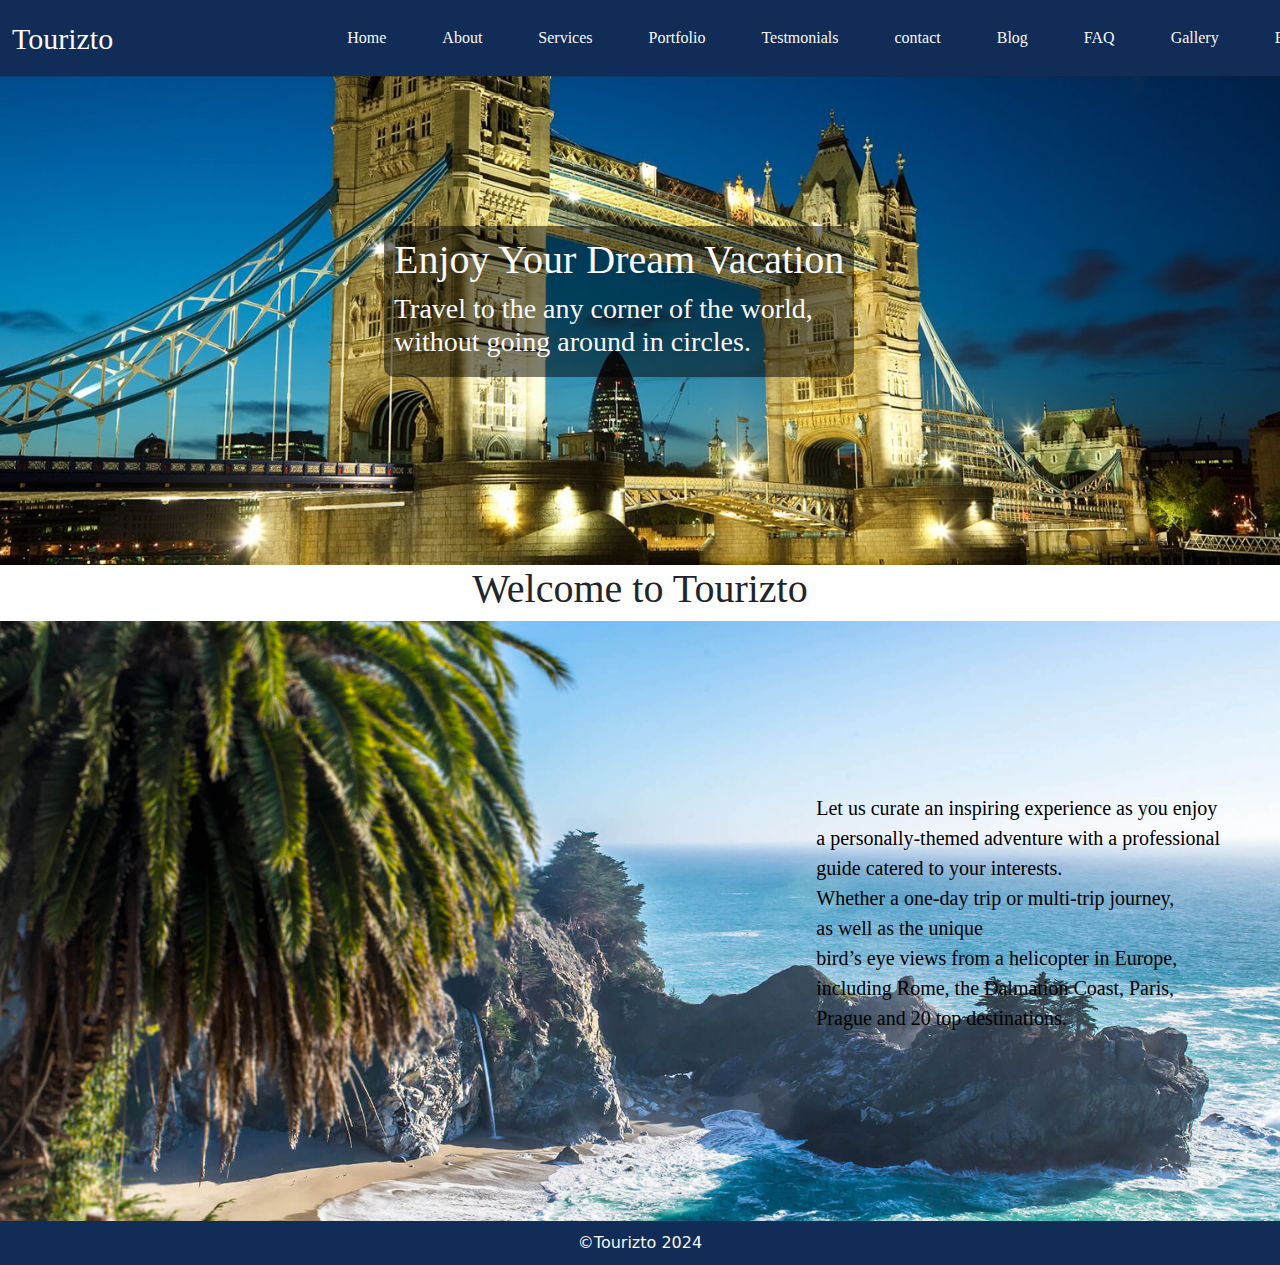
<file: index.html>
<!DOCTYPE html>
<html lang="en" dir="ltr">
	<head>
		<meta charset="utf-8">
		<title>Tourizto</title>
		<link rel="icon" href="images/t-solid.svg"><!--favicon-->
		<link rel="stylesheet" href="css/style.css">
		<link rel="stylesheet" href="https://cdnjs.cloudflare.com/ajax/libs/font-awesome/6.5.1/css/all.min.css">
		<link rel="preconnect" href="https://fonts.googleapis.com">
		<link rel="preconnect" href="https://fonts.gstatic.com" crossorigin>
		<link href="https://fonts.googleapis.com/css2?family=Sacramento&display=swap" rel="stylesheet">
		<link href="https://cdn.jsdelivr.net/npm/bootstrap@5.3.3/dist/css/bootstrap.min.css" rel="stylesheet" integrity="sha384-QWTKZyjpPEjISv5WaRU9OFeRpok6YctnYmDr5pNlyT2bRjXh0JMhjY6hW+ALEwIH" crossorigin="anonymous">
		<script src="https://cdn.jsdelivr.net/npm/bootstrap@5.3.3/dist/js/bootstrap.bundle.min.js" integrity="sha384-YvpcrYf0tY3lHB60NNkmXc5s9fDVZLESaAA55NDzOxhy9GkcIdslK1eN7N6jIeHz" crossorigin="anonymous"></script>
		<style>
			.navbar-toggler{
				background-color:#f9f9f9;
				
			}
			.nav-item{
			
			list-style-type:none;
			padding:10px;
			border-radius:10px;
			transition:background-color 0.5s;
			transition:transform 0.5s;
			}
			.nav-item:hover{
			
			background-color:#D6589F;
			transform:scale(1.1);
			}
			.navbar-nav{
			
			margin-left:200px;
			
			
			
			}
			.nav-link {
			color:#f9f9f9;
			}
			.navbar-brand{
				
				color:#f9f9f9;
				font-size:30px;
			}
			.navbar-brand:hover{
				color:yellow;
			}
		</style>
	</head>
	<body>
		<header>
			
			<nav class="navbar navbar-expand-lg">
			  <div class="container-fluid">
				<a class="navbar-brand" href="#" >Tourizto</a>
				<button class="navbar-toggler" type="button" data-bs-toggle="collapse" data-bs-target="#navbarSupportedContent"
					aria-controls="navbarSupportedContent" aria-expanded="false" aria-label="Toggle navigation">
				    <span class="navbar-toggler-icon"></span>
				</button>
				<div class="collapse navbar-collapse" id="navbarSupportedContent">
				  <ul class="navbar-nav me-auto mb-2 mb-lg-0">
					<li class="nav-item">
					  <a class="nav-link" href="#">Home</a>
					</li>
					<li class="nav-item">
					  <a class="nav-link" href="about.html">About</a>
					</li>
					<li class="nav-item">
					  <a class="nav-link" href="services.html">Services</a>
					</li>
					<li class="nav-item">
					  <a class="nav-link" href="portfolio.html">Portfolio</a>
					</li>
					<li class="nav-item">
					  <a class="nav-link" href="Testimonials.html">Testmonials</a>
					</li>
					<li class="nav-item">
					  <a class="nav-link" href="contact.html">contact</a>
					</li>
					<li class="nav-item">
					  <a class="nav-link" href="blog.html">Blog</a>
					</li>
					<li class="nav-item">
					  <a class="nav-link" href="FAQ.html">FAQ</a>
					</li>
					<li class="nav-item">
					  <a class="nav-link" href="gallery.html">Gallery</a>
					</li>
					<li class="nav-item">
					  <a class="nav-link" href="event.html">Events</a>
					</li>
					
					
				</ul>
				</div>
			</div>
				
				
			</nav>
			<hr style="margin:0">
			
		</header>
		
		<main>
			<section class="new">
				<img src="images/b.jpg">
				<div class="titr">
				<h1>Enjoy Your Dream Vacation</h1>
				<h3>Travel to the any corner of the world,<br> without going around in circles.<h3>
				</div>
			</section>
			<h1>Welcome to Tourizto</h1>
			<section class="introduce" style="background-image:url(images/background.jpg)">
				
				<div class="matn">
				
				<p>Let us curate an inspiring experience as you enjoy <br>a personally-themed adventure with a professional<br> guide catered to your interests.<br>
				Whether a one-day trip or multi-trip journey,<br you’ll be privileged to enjoy this ultimate luxury to explore Europe with an expert,<br>
				as well as the unique<br> bird’s eye views from a helicopter in Europe,<br> including Rome, the Dalmation Coast, Paris, <br>Prague and 20 top destinations. </p>
				</div>
				
				
			</section>
		</main>
		<!--footer tag-->
		<footer>
			
			<div>&copy;Tourizto 2024</div>
			
		</footer>
	</body>
</html>
</file>
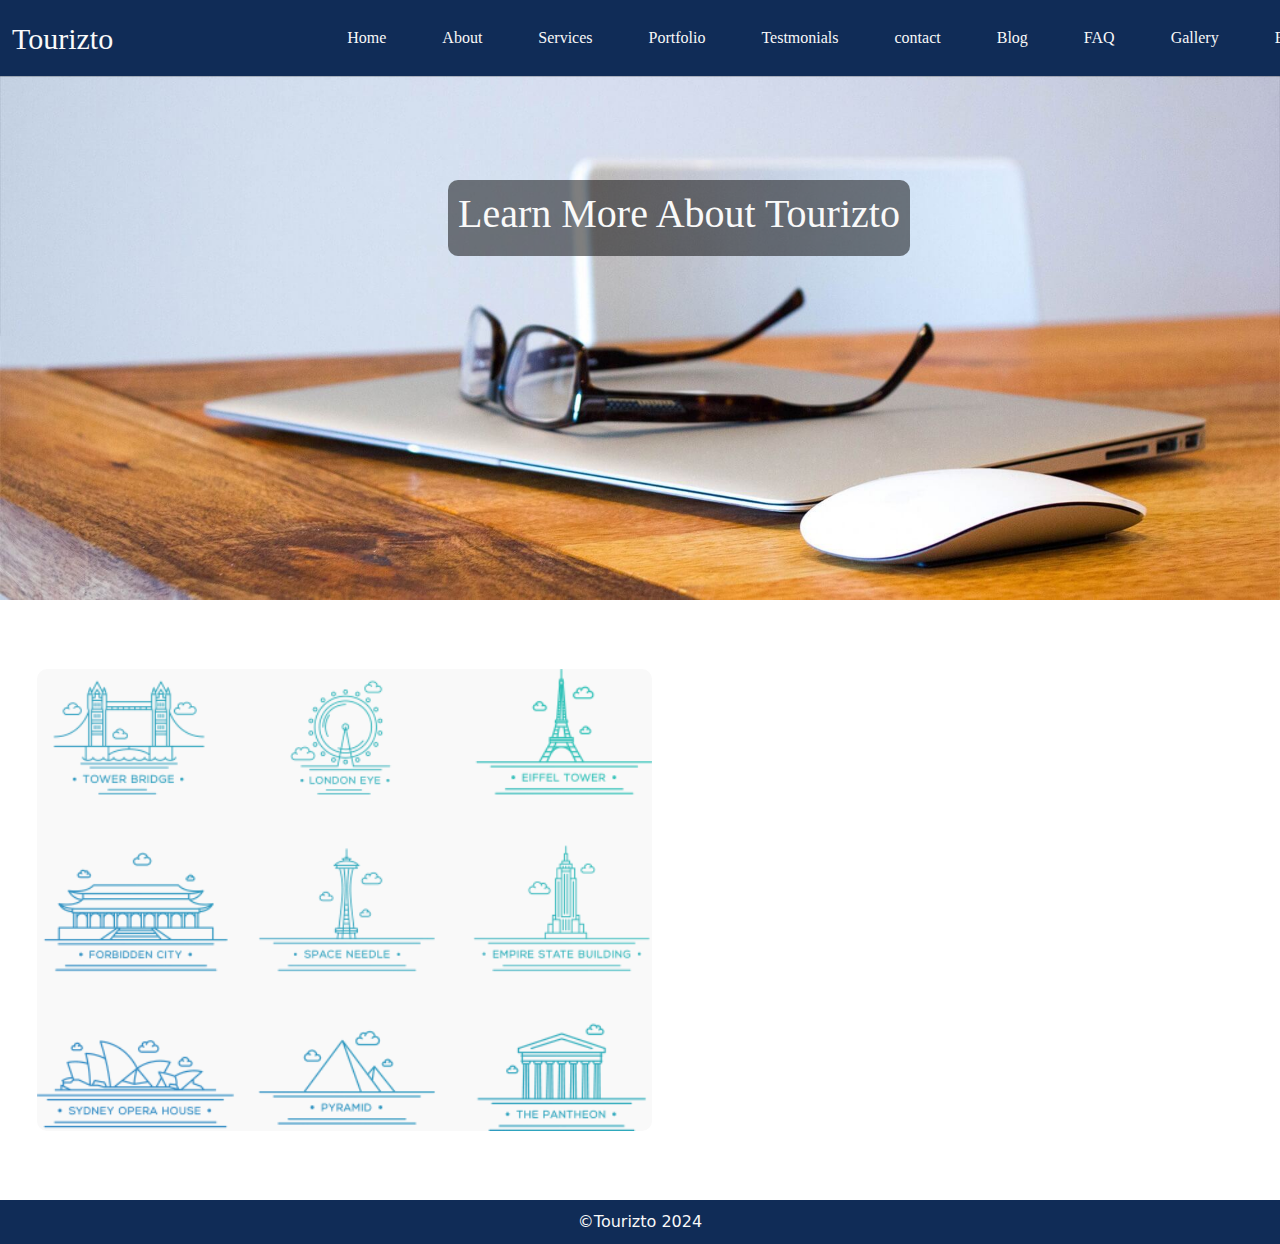
<file: about.html>
<!DOCTYPE html>
<html lang="en" dir="ltr">
	<head>
		<meta charset="utf-8">
		<title>Tourizto</title>
		<link rel="icon" href="images/t-solid.svg"><!--favicon-->
		<link rel="stylesheet" href="css/style.css">
		<link rel="stylesheet" href="https://cdnjs.cloudflare.com/ajax/libs/font-awesome/6.5.1/css/all.min.css">
		<link rel="preconnect" href="https://fonts.googleapis.com">
		<link rel="preconnect" href="https://fonts.gstatic.com" crossorigin>
		<link href="https://fonts.googleapis.com/css2?family=Sacramento&display=swap" rel="stylesheet">
		<link href="https://cdn.jsdelivr.net/npm/bootstrap@5.3.3/dist/css/bootstrap.min.css" rel="stylesheet" integrity="sha384-QWTKZyjpPEjISv5WaRU9OFeRpok6YctnYmDr5pNlyT2bRjXh0JMhjY6hW+ALEwIH" crossorigin="anonymous">
		<script src="https://cdn.jsdelivr.net/npm/bootstrap@5.3.3/dist/js/bootstrap.bundle.min.js" integrity="sha384-YvpcrYf0tY3lHB60NNkmXc5s9fDVZLESaAA55NDzOxhy9GkcIdslK1eN7N6jIeHz" crossorigin="anonymous"></script>
		<link rel="stylesheet" href="https://unpkg.com/aos@next/dist/aos.css" />
		
		<style>
			.navbar-toggler{
				background-color:#f9f9f9;
				
			}
			.nav-item{
			
			list-style-type:none;
			padding:10px;
			border-radius:10px;
			transition:background-color 0.5s;
			transition:transform 0.5s;
			}
			.nav-item:hover{
			
			background-color:#D6589F;
			transform:scale(1.1);
			}
			.navbar-nav{
			
			margin-left:200px;
			
			
			
			}
			.nav-link {
			color:#f9f9f9;
			}
			.navbar-brand{
				
				color:#f9f9f9;
				font-size:30px;
			}
			.navbar-brand:hover{
				color:yellow;
			}
		</style>
	</head>
	<body>
		<header>
			
			<nav class="navbar navbar-expand-lg">
			  <div class="container-fluid">
				<a class="navbar-brand" href="#" >Tourizto</a>
				<button class="navbar-toggler" type="button" data-bs-toggle="collapse" data-bs-target="#navbarSupportedContent"
					aria-controls="navbarSupportedContent" aria-expanded="false" aria-label="Toggle navigation">
				    <span class="navbar-toggler-icon"></span>
				</button>
				<div class="collapse navbar-collapse" id="navbarSupportedContent">
				  <ul class="navbar-nav me-auto mb-2 mb-lg-0">
					<li class="nav-item">
					  <a class="nav-link" href="index.html">Home</a>
					</li>
					<li class="nav-item">
					  <a class="nav-link" href="about.html">About</a>
					</li>
					<li class="nav-item">
					  <a class="nav-link" href="services.html">Services</a>
					</li>
					<li class="nav-item">
					  <a class="nav-link" href="portfolio.html">Portfolio</a>
					</li>
					<li class="nav-item">
					  <a class="nav-link" href="Testimonials.html">Testmonials</a>
					</li>
					<li class="nav-item">
					  <a class="nav-link" href="contact.html">contact</a>
					</li>
					<li class="nav-item">
					  <a class="nav-link" href="blog.html">Blog</a>
					</li>
					<li class="nav-item">
					  <a class="nav-link" href="FAQ.html">FAQ</a>
					</li>
					<li class="nav-item">
					  <a class="nav-link" href="gallery.html">Gallery</a>
					</li>
					<li class="nav-item">
					  <a class="nav-link" href="event.html">Events</a>
					</li>
					
					
				</ul>
				</div>
			</div>
				
				
			</nav><hr style="margin:0"	>
			
		</header>
		
		<main>
			<section class="new">
				<img src="images/about.jpg">
				<div class="titr center">
				<h1>Learn More About Tourizto</h1>
				
				</div>
				
			</section>
			<section class="introduce">
				<img src="images/about.webp" style="width:50%;background-color:#f9f9f9;border-radius:10px;margin:10px">
				<div class="matn about" data-aos="fade-left" data-aos-duration="1000">
				
					<h1>Traveling. Tours. Adventure.</h1>
					<p>We are committed to offering travel services of the highest quality,<br>
					combining our energy and enthusiasm, with our years of experience.<br>
					Our greatest satisfaction comes in serving large numbers of satisfied <br>clients who have experienced the joys and inspiration of travel. </p>
				</div>
				
			</section>
		</main>
		<script src="https://unpkg.com/aos@next/dist/aos.js"></script>
		  <script>
			AOS.init();
		  </script>
		<!--footer tag-->
		<footer>
			
			<div>&copy;Tourizto 2024</div>
			
		</footer>
	</body>
</html>
</file>
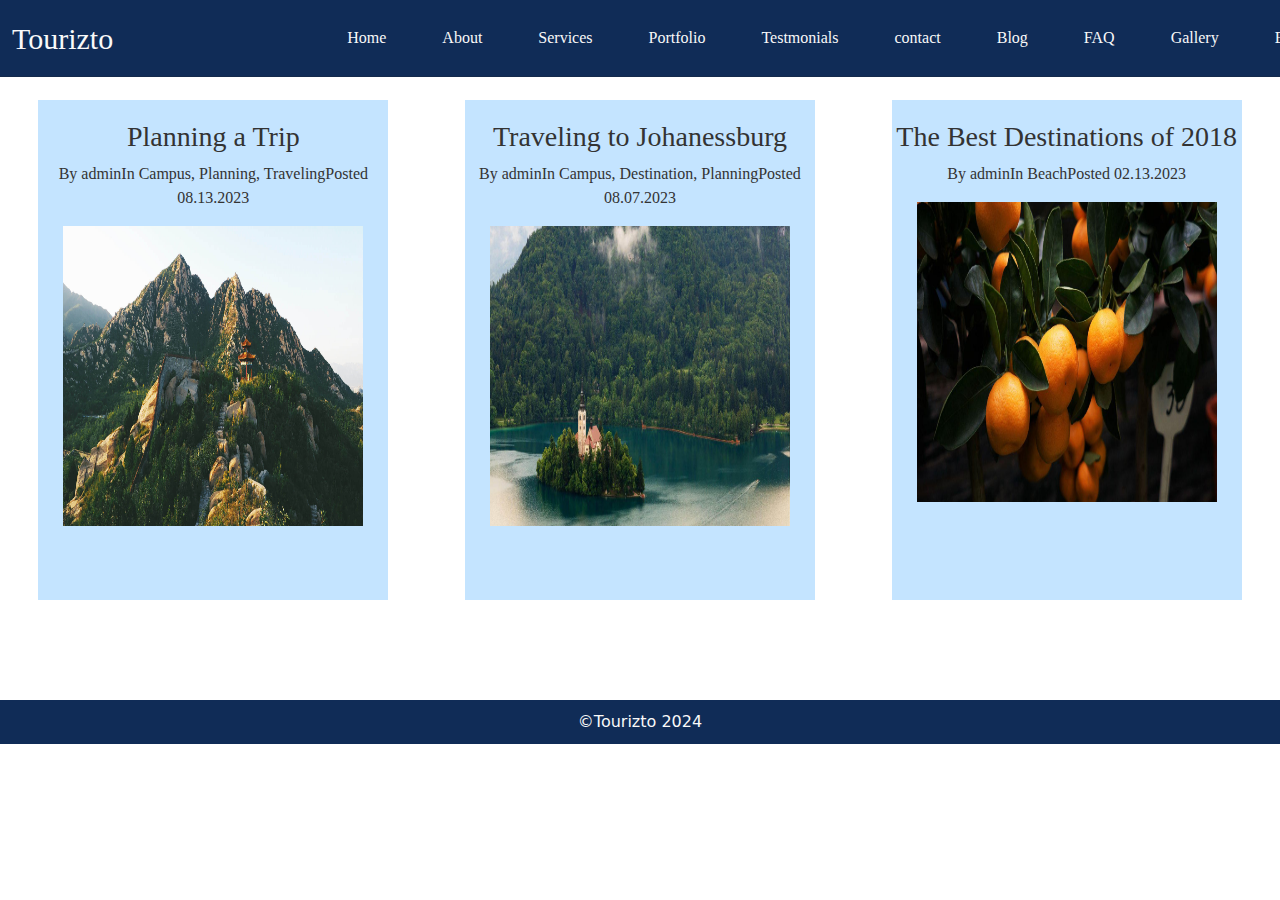
<file: blog.html>
<!DOCTYPE html>
<html lang="en" dir="ltr">
	<head>
		<meta charset="utf-8">
		<title>Tourizto</title>
		<link rel="icon" href="images/t-solid.svg"><!--favicon-->
		<link rel="stylesheet" href="css/style.css">
		<link rel="stylesheet" href="https://cdnjs.cloudflare.com/ajax/libs/font-awesome/6.5.1/css/all.min.css">
		<link rel="preconnect" href="https://fonts.googleapis.com">
		<link rel="preconnect" href="https://fonts.gstatic.com" crossorigin>
		<link href="https://fonts.googleapis.com/css2?family=Sacramento&display=swap" rel="stylesheet">
		<link href="https://cdn.jsdelivr.net/npm/bootstrap@5.3.3/dist/css/bootstrap.min.css" rel="stylesheet" integrity="sha384-QWTKZyjpPEjISv5WaRU9OFeRpok6YctnYmDr5pNlyT2bRjXh0JMhjY6hW+ALEwIH" crossorigin="anonymous">
		<link href="https://cdn.jsdelivr.net/npm/bootstrap@5.3.3/dist/css/bootstrap.min.css" rel="stylesheet" integrity="sha384-QWTKZyjpPEjISv5WaRU9OFeRpok6YctnYmDr5pNlyT2bRjXh0JMhjY6hW+ALEwIH" crossorigin="anonymous">
		<script src="https://cdn.jsdelivr.net/npm/bootstrap@5.3.3/dist/js/bootstrap.bundle.min.js" integrity="sha384-YvpcrYf0tY3lHB60NNkmXc5s9fDVZLESaAA55NDzOxhy9GkcIdslK1eN7N6jIeHz" crossorigin="anonymous"></script>
		<style>
			.navbar-toggler{
				background-color:#f9f9f9;
				
			}
			.nav-item{
			
			list-style-type:none;
			padding:10px;
			border-radius:10px;
			transition:background-color 0.5s;
			transition:transform 0.5s;
			}
			.nav-item:hover{
			
			background-color:#D6589F;
			transform:scale(1.1);
			}
			.navbar-nav{
			
			margin-left:200px;
			
			
			
			}
			.nav-link {
			color:#f9f9f9;
			}
			.navbar-brand{
				
				color:#f9f9f9;
				font-size:30px;
			}
			.navbar-brand:hover{
				color:yellow;
			}
		</style>
	</head>
	<body>
		<header style="background-color:#102C57">
			
			<nav class="navbar navbar-expand-lg">
			  <div class="container-fluid">
				<a class="navbar-brand" href="#" >Tourizto</a>
				<button class="navbar-toggler" type="button" data-bs-toggle="collapse" data-bs-target="#navbarSupportedContent"
					aria-controls="navbarSupportedContent" aria-expanded="false" aria-label="Toggle navigation">
				    <span class="navbar-toggler-icon"></span>
				</button>
				<div class="collapse navbar-collapse" id="navbarSupportedContent">
				  <ul class="navbar-nav me-auto mb-2 mb-lg-0">
					<li class="nav-item">
					  <a class="nav-link" href="index.html">Home</a>
					</li>
					<li class="nav-item">
					  <a class="nav-link" href="about.html">About</a>
					</li>
					<li class="nav-item">
					  <a class="nav-link" href="services.html">Services</a>
					</li>
					<li class="nav-item">
					  <a class="nav-link" href="portfolio.html">Portfolio</a>
					</li>
					<li class="nav-item">
					  <a class="nav-link" href="Testimonials.html">Testmonials</a>
					</li>
					<li class="nav-item">
					  <a class="nav-link" href="contact.html">contact</a>
					</li>
					<li class="nav-item">
					  <a class="nav-link" href="blog.html">Blog</a>
					</li>
					<li class="nav-item">
					  <a class="nav-link" href="FAQ.html">FAQ</a>
					</li>
					<li class="nav-item">
					  <a class="nav-link" href="gallery.html">Gallery</a>
					</li>
					<li class="nav-item">
					  <a class="nav-link" href="event.html">Events</a>
					</li>
					
					
				</ul>
				</div>
			</div>
				
				
			</nav>
			<hr style="margin:0">
			
		</header>
		
		<main>
		<section class="blog">
		<div class="maincontainer">
			<div class="thecard">
				<div class="thefront"><h3>Planning a Trip</h3>
				<p> By adminIn Campus, Planning, TravelingPosted 08.13.2023	</p>
				<img src="images/background-2.jpg" style="width:300px;height:300px"></div>
				<div class="theback"><p>It’s a city that conjures up images of Vegas-like glitz (minus the gambling and drinking). Before visiting last month, my friends painted a picture of a city hot, filled with malls and expensive stores, restaurants, lots of expats,<br>
				and a bit soulless. Before visiting last month, my friends painted a picture of a city hot, filled with malls and expensive stores, restaurants, lots of expats, and a bit soulless. “It’s artificial and fake like Vegas and doesn’t demand more than a day or two,” they told me. But when people tell me to zig, I always love to zag, so I decided to spend five days there, determined to find something redeeming about the city. (I picked an excellent time to visit too:<br>
				an English friend had just moved to the city, so I had a place to stay and a tour guide!)</p></div>
			</div>
		</div>
		<div class="maincontainer">
			<div class="thecard">
				<div class="thefront"><h3>Traveling to Johanessburg</h3>
				<p>  By adminIn Campus, Destination, PlanningPosted 08.07.2023</p>
				<img src="images/f.jpg" style="width:300px;height:300px"></div>
				<div class="theback"><p>It’s a city that conjures up images of Vegas-like glitz (minus the gambling and drinking). Before visiting last month, my friends painted a picture of a city hot, filled with malls and expensive stores, restaurants, lots of expats,<br>
				and a bit soulless. Before visiting last month, my friends painted a picture of a city hot, filled with malls and expensive stores, restaurants, lots of expats, and a bit soulless. “It’s artificial and fake like Vegas and doesn’t demand more than a day or two,” they told me. But when people tell me to zig, I always love to zag, so I decided to spend five days there, determined to find something redeeming about the city. (I picked an excellent time to visit too:<br>
				an English friend had just moved to the city, so I had a place to stay and a tour guide!)</p></div>
			</div>
		</div>
		<div class="maincontainer">
			<div class="thecard">
				<div class="thefront"><h3>The Best Destinations of 2018</h3>
				<p>  By adminIn BeachPosted 02.13.2023		</p>
				<img src="images/g.jpg" style="width:300px;height:300px"></div>
				<div class="theback"><p>It’s a city that conjures up images of Vegas-like glitz (minus the gambling and drinking). Before visiting last month, my friends painted a picture of a city hot, filled with malls and expensive stores, restaurants, lots of expats,<br>
				and a bit soulless. Before visiting last month, my friends painted a picture of a city hot, filled with malls and expensive stores, restaurants, lots of expats, and a bit soulless. “It’s artificial and fake like Vegas and doesn’t demand more than a day or two,” they told me. But when people tell me to zig, I always love to zag, so I decided to spend five days there, determined to find something redeeming about the city. (I picked an excellent time to visit too:<br>
				an English friend had just moved to the city, so I had a place to stay and a tour guide!)</p></div>
			</div>
		</div>
		</section>
		</main>
		<!--footer tag-->
		<footer>
			
			<div>&copy;Tourizto 2024</div>
			
		</footer>
	</body>
</html>
</file>
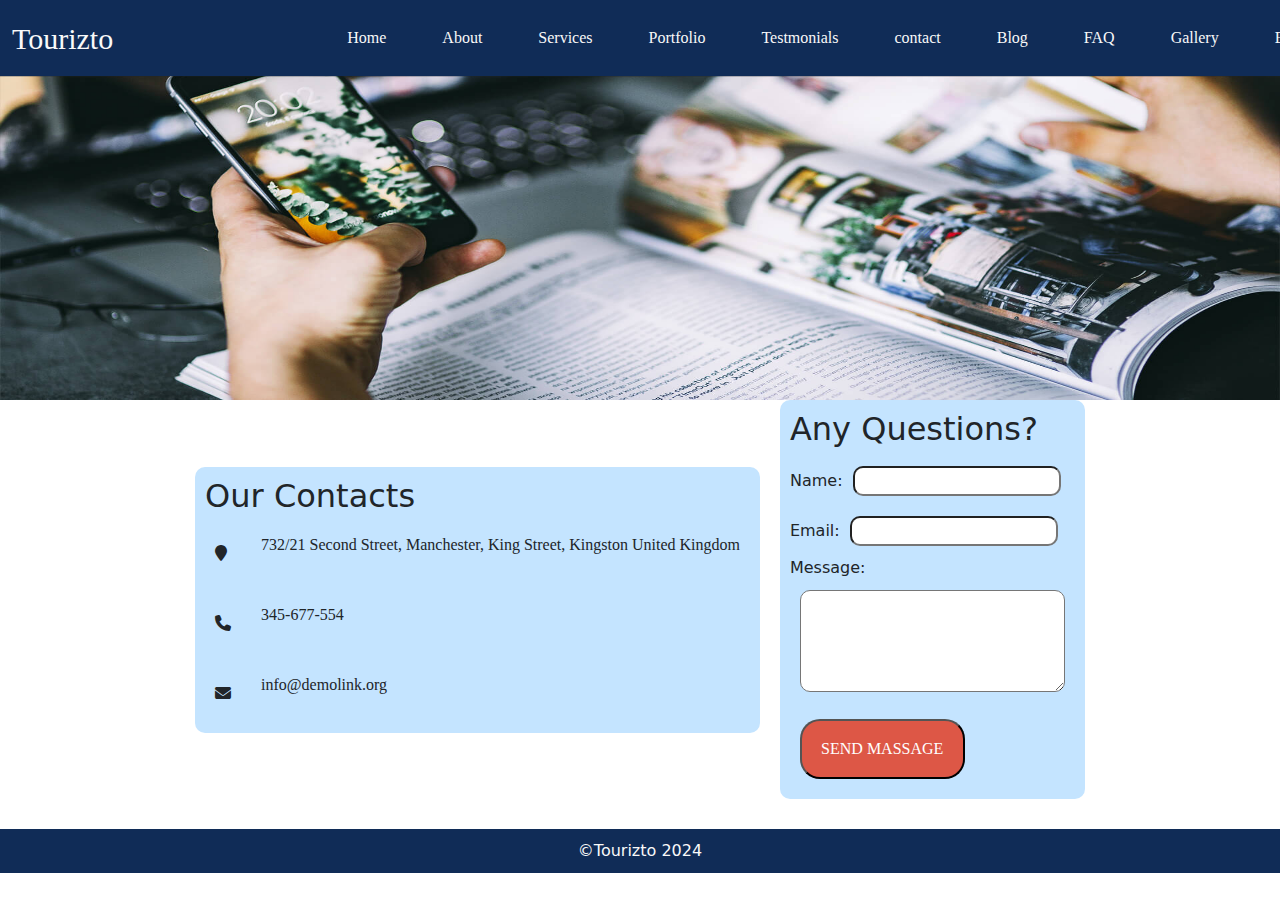
<file: contact.html>
<!DOCTYPE html>
<html lang="en" dir="ltr">
	<head>
		<meta charset="utf-8">
		<title>Tourizto</title>
		<link rel="icon" href="images/t-solid.svg"><!--favicon-->
		<link rel="stylesheet" href="css/style.css">
		<link rel="stylesheet" href="https://cdnjs.cloudflare.com/ajax/libs/font-awesome/6.5.1/css/all.min.css">
		<link rel="preconnect" href="https://fonts.googleapis.com">
		<link rel="preconnect" href="https://fonts.gstatic.com" crossorigin>
		<link href="https://fonts.googleapis.com/css2?family=Sacramento&display=swap" rel="stylesheet">
		<link href="https://cdn.jsdelivr.net/npm/bootstrap@5.3.3/dist/css/bootstrap.min.css" rel="stylesheet" integrity="sha384-QWTKZyjpPEjISv5WaRU9OFeRpok6YctnYmDr5pNlyT2bRjXh0JMhjY6hW+ALEwIH" crossorigin="anonymous">
		<script src="https://cdn.jsdelivr.net/npm/bootstrap@5.3.3/dist/js/bootstrap.bundle.min.js" integrity="sha384-YvpcrYf0tY3lHB60NNkmXc5s9fDVZLESaAA55NDzOxhy9GkcIdslK1eN7N6jIeHz" crossorigin="anonymous"></script>
		<style>
			.navbar-toggler{
				background-color:#f9f9f9;
				
			}
			.nav-item{
			
			list-style-type:none;
			padding:10px;
			border-radius:10px;
			transition:background-color 0.5s;
			transition:transform 0.5s;
			}
			.nav-item:hover{
			
			background-color:#D6589F;
			transform:scale(1.1);
			}
			.navbar-nav{
			
			margin-left:200px;
			
			
			
			}
			.nav-link {
			color:#f9f9f9;
			}
			.navbar-brand{
				
				color:#f9f9f9;
				font-size:30px;
			}
			.navbar-brand:hover{
				color:yellow;
			}
		</style>
	</head>
	<body>
		<header>
			
			<nav class="navbar navbar-expand-lg">
			  <div class="container-fluid">
				<a class="navbar-brand" href="#" >Tourizto</a>
				<button class="navbar-toggler" type="button" data-bs-toggle="collapse" data-bs-target="#navbarSupportedContent"
					aria-controls="navbarSupportedContent" aria-expanded="false" aria-label="Toggle navigation">
				    <span class="navbar-toggler-icon"></span>
				</button>
				<div class="collapse navbar-collapse" id="navbarSupportedContent">
				  <ul class="navbar-nav me-auto mb-2 mb-lg-0">
					<li class="nav-item">
					  <a class="nav-link" href="index.html">Home</a>
					</li>
					<li class="nav-item">
					  <a class="nav-link" href="about.html">About</a>
					</li>
					<li class="nav-item">
					  <a class="nav-link" href="services.html">Services</a>
					</li>
					<li class="nav-item">
					  <a class="nav-link" href="portfolio.html">Portfolio</a>
					</li>
					<li class="nav-item">
					  <a class="nav-link" href="Testimonials.html">Testmonials</a>
					</li>
					<li class="nav-item">
					  <a class="nav-link" href="contact.html">contact</a>
					</li>
					<li class="nav-item">
					  <a class="nav-link" href="blog.html">Blog</a>
					</li>
					<li class="nav-item">
					  <a class="nav-link" href="FAQ.html">FAQ</a>
					</li>
					<li class="nav-item">
					  <a class="nav-link" href="gallery.html">Gallery</a>
					</li>
					<li class="nav-item">
					  <a class="nav-link" href="event.html">Events</a>
					</li>
					
					
				</ul>
				</div>
			</div>
				
				
			</nav>
			<hr  style="margin:0">
			
		</header>
		
		<main>
			<section>
				<img src="images/contact.jpg" style="height:400px;">
				
			</section>
			<section class="contact">
				<div class="part">
					<h2>Our Contacts</h2>
					<div class="address">
						<div class="mail"><i class="fa-solid fa-location-pin"></i></div>
						<div class="mail"><p>732/21 Second Street, Manchester, King Street, Kingston United Kingdom</p></div>
						<div class="mail"><i class="fa-solid fa-phone"></i></div>
						<div class="mail"><p>345-677-554</p></div>
						<div class="mail"><i class="fa-solid fa-envelope"></i></div>
						<div class="mail"><p>info@demolink.org<p></div>
						
					</div>
				</div>
				<div class="part">
					<h2>Any Questions?</h2>
					<form action="contact.html" method="post" >
					<label for="N">Name:</label><input type="text" id="N"><br>
					<label for="E">Email:</label><input type="text" id="E"><br>
					<label>Message:</label><br><textarea rows="4" cols="30"></textarea><br>
					<input type="submit" value="SEND MASSAGE" class="submit">
					</form>
					
					
				</div>
				
			</section>
			
		</main>
		<!--footer tag-->
		<footer>
			
			<div>&copy;Tourizto 2024</div>
			
		</footer>
	</body>
</html>
</file>
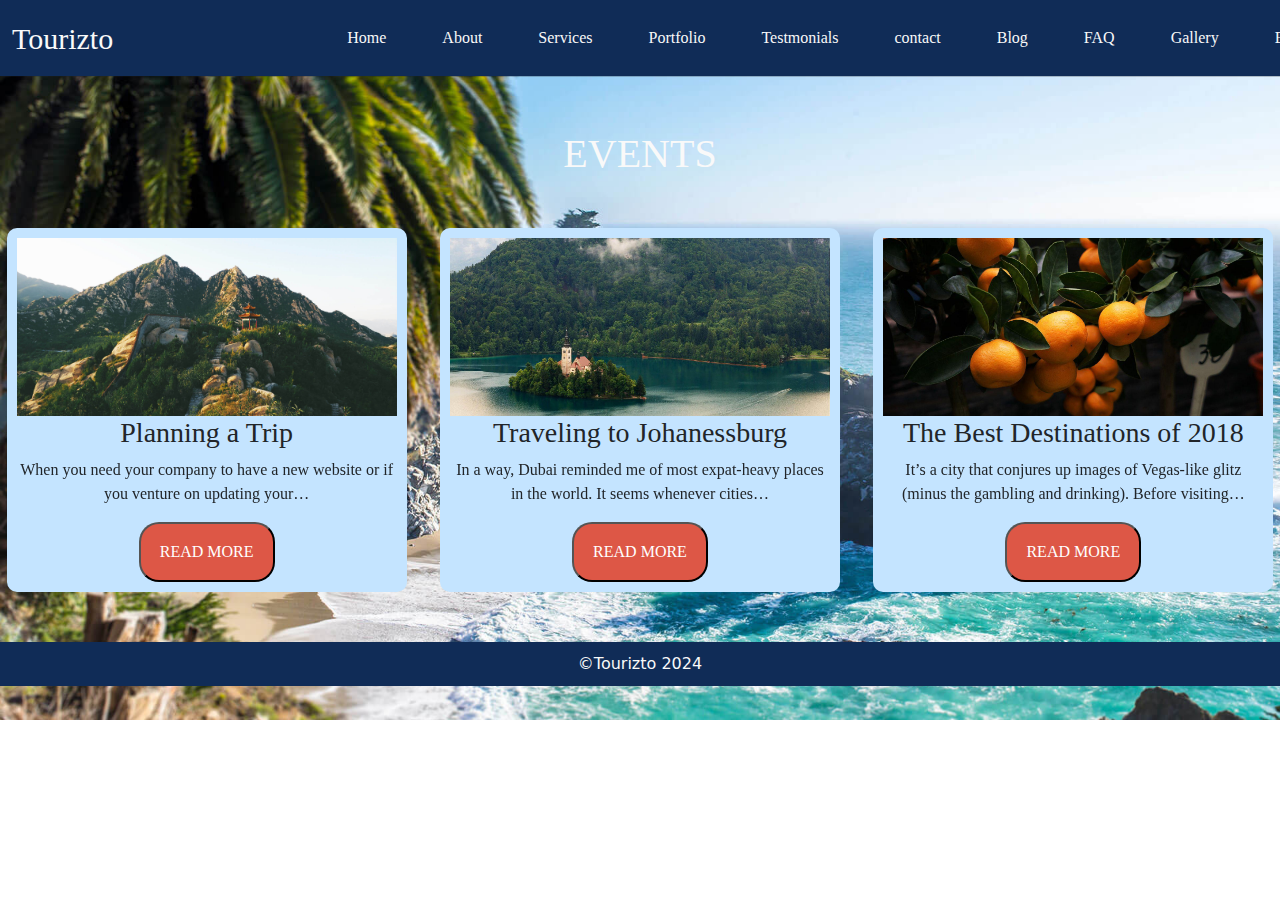
<file: event.html>
<!DOCTYPE html>
<html lang="en" dir="ltr">
	<head>
		<meta charset="utf-8">
		<title>Tourizto</title>
		<link rel="icon" href="images/t-solid.svg"><!--favicon-->
		<link rel="stylesheet" href="css/style.css">
		<link rel="stylesheet" href="https://cdnjs.cloudflare.com/ajax/libs/font-awesome/6.5.1/css/all.min.css">
		<link rel="preconnect" href="https://fonts.googleapis.com">
		<link rel="preconnect" href="https://fonts.gstatic.com" crossorigin>
		<link href="https://fonts.googleapis.com/css2?family=Sacramento&display=swap" rel="stylesheet">
		<link href="https://cdn.jsdelivr.net/npm/bootstrap@5.3.3/dist/css/bootstrap.min.css" rel="stylesheet" integrity="sha384-QWTKZyjpPEjISv5WaRU9OFeRpok6YctnYmDr5pNlyT2bRjXh0JMhjY6hW+ALEwIH" crossorigin="anonymous">
		<link rel="stylesheet" href="https://unpkg.com/aos@next/dist/aos.css" />
		<link href="https://cdn.jsdelivr.net/npm/bootstrap@5.3.3/dist/css/bootstrap.min.css" rel="stylesheet" integrity="sha384-QWTKZyjpPEjISv5WaRU9OFeRpok6YctnYmDr5pNlyT2bRjXh0JMhjY6hW+ALEwIH" crossorigin="anonymous">
		<script src="https://cdn.jsdelivr.net/npm/bootstrap@5.3.3/dist/js/bootstrap.bundle.min.js" integrity="sha384-YvpcrYf0tY3lHB60NNkmXc5s9fDVZLESaAA55NDzOxhy9GkcIdslK1eN7N6jIeHz" crossorigin="anonymous"></script>
		<style>
			.navbar-toggler{
				background-color:#f9f9f9;
				
			}
			.nav-item{
			
			list-style-type:none;
			padding:10px;
			border-radius:10px;
			transition:background-color 0.5s;
			transition:transform 0.5s;
			}
			.nav-item:hover{
			
			background-color:#D6589F;
			transform:scale(1.1);
			}
			.navbar-nav{
			
			margin-left:200px;
			
			
			
			}
			.nav-link {
			color:#f9f9f9;
			}
			.navbar-brand{
				
				color:#f9f9f9;
				font-size:30px;
			}
			.navbar-brand:hover{
				color:yellow;
			}
		</style>
	</head>
	<body style="background-image:url(images/background.jpg);background-size:cover;background-repeat:no-repeat">
		<header>
			
			<nav class="navbar navbar-expand-lg">
			  <div class="container-fluid">
				<a class="navbar-brand" href="index.html" >Tourizto</a>
				<button class="navbar-toggler" type="button" data-bs-toggle="collapse" data-bs-target="#navbarSupportedContent"
					aria-controls="navbarSupportedContent" aria-expanded="false" aria-label="Toggle navigation">
				    <span class="navbar-toggler-icon"></span>
				</button>
				<div class="collapse navbar-collapse" id="navbarSupportedContent">
				  <ul class="navbar-nav me-auto mb-2 mb-lg-0">
					<li class="nav-item">
					  <a class="nav-link" href="index.html">Home</a>
					</li>
					<li class="nav-item">
					  <a class="nav-link" href="about.html">About</a>
					</li>
					<li class="nav-item">
					  <a class="nav-link" href="services.html">Services</a>
					</li>
					<li class="nav-item">
					  <a class="nav-link" href="portfolio.html">Portfolio</a>
					</li>
					<li class="nav-item">
					  <a class="nav-link" href="Testimonials.html">Testmonials</a>
					</li>
					<li class="nav-item">
					  <a class="nav-link" href="contact.html">contact</a>
					</li>
					<li class="nav-item">
					  <a class="nav-link" href="blog.html">Blog</a>
					</li>
					<li class="nav-item">
					  <a class="nav-link" href="FAQ.html">FAQ</a>
					</li>
					<li class="nav-item">
					  <a class="nav-link" href="gallery.html">Gallery</a>
					</li>
					<li class="nav-item">
					  <a class="nav-link" href="event.html">Events</a>
					</li>
					
					
				</ul>
				</div>
			</div>
				
				
			</nav>
			<hr style="margin:0">
			
		</header>
		
		<main>
			
		<h1 style="padding-top:130px;color:#f9f9f9">EVENTS</h1>
			<section class="portfolio" style="margin:40px auto">
				
				<div class="item">
					<img src="images/background-2.jpg">
					<h3>Planning a Trip </h3>
					<p data-aos="fade-left" data-aos-duration="1000">When you need your company to have a new website or if you venture on updating your…</p>
					<button type="button"  class="submit">READ MORE</button>
				</div>
				<div class="item">
					<img src="images/f.jpg">
					<h3>Traveling to Johanessburg </h3>
					<p data-aos="fade-left" data-aos-duration="1000">In a way, Dubai reminded me of most expat-heavy places in the world. It seems whenever cities…</p>
					<button type="button"  class="submit">READ MORE</button>
				</div>
				<div class="item">
					<img src="images/g.jpg">
					<h3>The Best Destinations of 2018 </h3>
					<p data-aos="fade-left" data-aos-duration="1000">It’s a city that conjures up images of Vegas-like glitz (minus the gambling and drinking). Before visiting…</p>
					<button type="button"  class="submit">READ MORE</button>
				</div>
				
			</section>
			
		
		
		</main>
		<script src="https://unpkg.com/aos@next/dist/aos.js"></script>
		  <script>
			AOS.init();
		  </script>
		<!--footer tag-->
		<footer>
			
			<div>&copy;Tourizto 2024</div>
			
		</footer>
	</body>
</html>
</file>
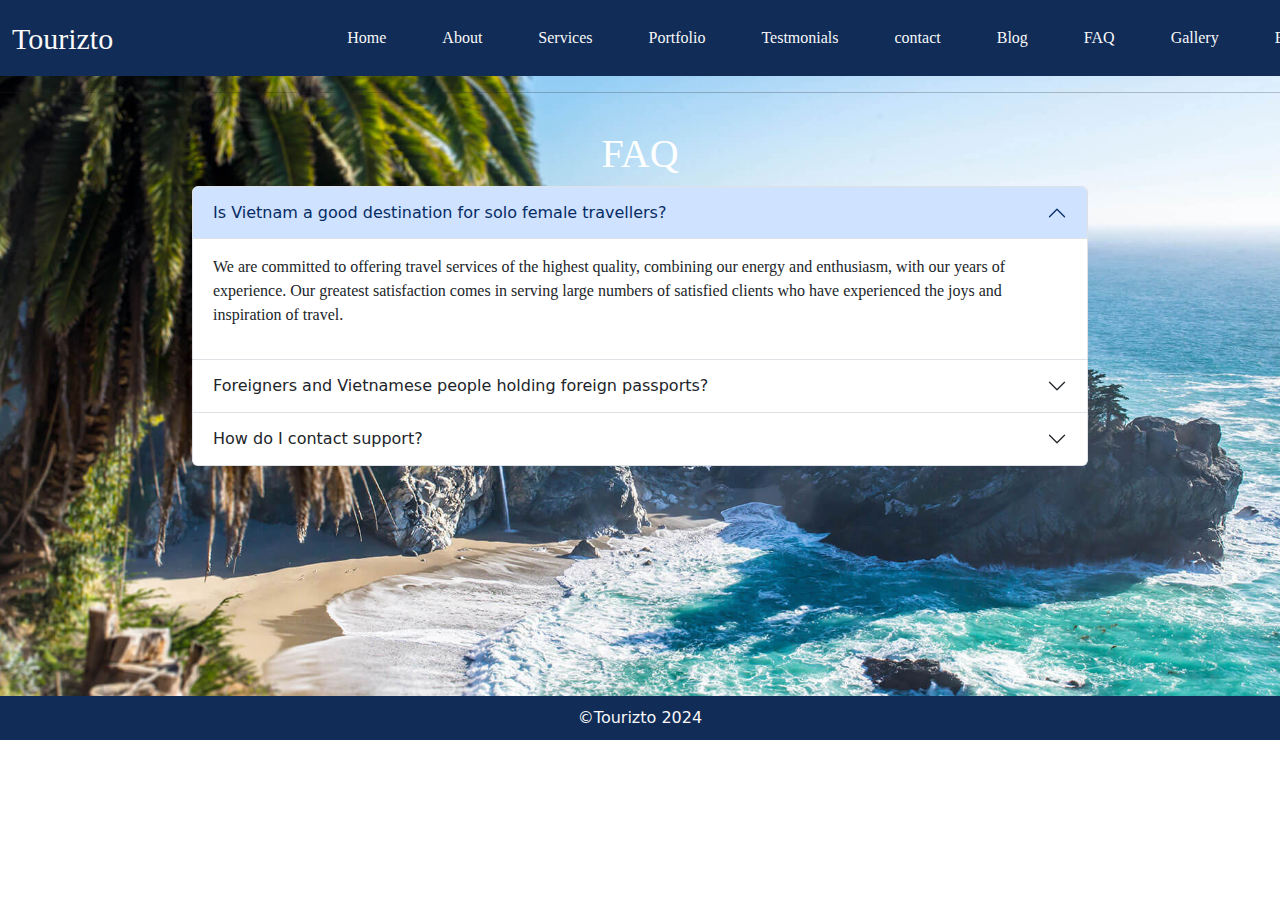
<file: FAQ.html>
<!DOCTYPE html>
<html lang="en" dir="ltr">
	<head>
		<meta charset="utf-8">
		<title>Tourizto</title>
		<link rel="icon" href="images/t-solid.svg"><!--favicon-->
		<link rel="stylesheet" href="css/style.css">
		<link rel="stylesheet" href="https://cdnjs.cloudflare.com/ajax/libs/font-awesome/6.5.1/css/all.min.css">
		<link rel="preconnect" href="https://fonts.googleapis.com">
		<link rel="preconnect" href="https://fonts.gstatic.com" crossorigin>
		<link href="https://fonts.googleapis.com/css2?family=Sacramento&display=swap" rel="stylesheet">
		<link href="https://cdn.jsdelivr.net/npm/bootstrap@5.3.3/dist/css/bootstrap.min.css" rel="stylesheet" integrity="sha384-QWTKZyjpPEjISv5WaRU9OFeRpok6YctnYmDr5pNlyT2bRjXh0JMhjY6hW+ALEwIH" crossorigin="anonymous">
		<script src="https://cdn.jsdelivr.net/npm/bootstrap@5.3.3/dist/js/bootstrap.bundle.min.js" integrity="sha384-YvpcrYf0tY3lHB60NNkmXc5s9fDVZLESaAA55NDzOxhy9GkcIdslK1eN7N6jIeHz" crossorigin="anonymous"></script>
		
		<style>
			.navbar-toggler{
				background-color:#f9f9f9;
				
			}
			.nav-item{
			
			list-style-type:none;
			padding:10px;
			border-radius:10px;
			transition:background-color 0.5s;
			transition:transform 0.5s;
			}
			.nav-item:hover{
			
			background-color:#D6589F;
			transform:scale(1.1);
			}
			.navbar-nav{
			
			margin-left:200px;
			
			
			
			}
			.nav-link {
			color:#f9f9f9;
			}
			.navbar-brand{
				
				color:#f9f9f9;
				font-size:30px;
			}
			.navbar-brand:hover{
				color:yellow;
			}
		
		
			.accordion{
			width:70%;
			margin:0 auto;
			}
		</style>
	</head>
	<body style="background-image:url(images/background.jpg);background-size:cover;background-repeat:no-repeat">
		<header>
			
			<nav class="navbar navbar-expand-lg">
			  <div class="container-fluid">
				<a class="navbar-brand" href="#" >Tourizto</a>
				<button class="navbar-toggler" type="button" data-bs-toggle="collapse" data-bs-target="#navbarSupportedContent"
					aria-controls="navbarSupportedContent" aria-expanded="false" aria-label="Toggle navigation">
				    <span class="navbar-toggler-icon"></span>
				</button>
				<div class="collapse navbar-collapse" id="navbarSupportedContent">
				  <ul class="navbar-nav me-auto mb-2 mb-lg-0">
					<li class="nav-item">
					  <a class="nav-link" href="index.html">Home</a>
					</li>
					<li class="nav-item">
					  <a class="nav-link" href="about.html">About</a>
					</li>
					<li class="nav-item">
					  <a class="nav-link" href="services.html">Services</a>
					</li>
					<li class="nav-item">
					  <a class="nav-link" href="portfolio.html">Portfolio</a>
					</li>
					<li class="nav-item">
					  <a class="nav-link" href="Testimonials.html">Testmonials</a>
					</li>
					<li class="nav-item">
					  <a class="nav-link" href="contact.html">contact</a>
					</li>
					<li class="nav-item">
					  <a class="nav-link" href="blog.html">Blog</a>
					</li>
					<li class="nav-item">
					  <a class="nav-link" href="FAQ.html">FAQ</a>
					</li>
					<li class="nav-item">
					  <a class="nav-link" href="gallery.html">Gallery</a>
					</li>
					<li class="nav-item">
					  <a class="nav-link" href="event.html">Events</a>
					</li>
					
					
				</ul>
				</div>
			</div>
				
				
			</nav>
			<hr>
			
		</header>
		
		<main>
		<h1 style="padding-top:130px;color:white">FAQ</h1>
		<div class="accordion" id="accordionExample">
			<div class="accordion-item">
			<h2 class="accordion-header">
			  <button class="accordion-button" type="button" data-bs-toggle="collapse" data-bs-target="#collapseOne" aria-expanded="true" aria-controls="collapseOne">
				Is Vietnam a good destination for solo female travellers?
			  </button>
			</h2>
			<div id="collapseOne" class="accordion-collapse collapse show" data-bs-parent="#accordionExample">
			  <div class="accordion-body">
				<p>We are committed to offering travel services of the highest quality,
		combining our energy and enthusiasm, with our years of experience.
		Our greatest satisfaction comes in serving large numbers of satisfied
		clients who have experienced the joys and inspiration of travel. </p>
			  </div>
			</div>
		  </div>
		  <div class="accordion-item">
			<h2 class="accordion-header">
			  <button class="accordion-button collapsed" type="button" data-bs-toggle="collapse" data-bs-target="#collapseTwo" aria-expanded="false" aria-controls="collapseTwo">
			   Foreigners and Vietnamese people holding foreign passports?
			  </button>
			</h2>
			<div id="collapseTwo" class="accordion-collapse collapse" data-bs-parent="#accordionExample">
			  <div class="accordion-body">
				<p>We are committed to offering travel services of the highest quality,
		combining our energy and enthusiasm, with our years of experience.
		Our greatest satisfaction comes in serving large numbers of satisfied
		clients who have experienced the joys and inspiration of travel. </p>
			  </div>
			</div>
		  </div>
		  <div class="accordion-item">
			<h2 class="accordion-header">
			  <button class="accordion-button collapsed" type="button" data-bs-toggle="collapse" data-bs-target="#collapseThree" aria-expanded="false" aria-controls="collapseTwo">
			   How do I contact support?
			  </button>
			</h2>
			<div id="collapseThree" class="accordion-collapse collapse" data-bs-parent="#accordionExample">
			  <div class="accordion-body">
				<strong>This is the second item's accordion body.</strong> It is hidden by default, until the collapse plugin adds the appropriate classes that we use to style each element. These classes control the overall appearance, as well as the showing and hiding via CSS transitions. You can modify any of this with custom CSS or overriding our default variables. It's also worth noting that just about any HTML can go within the <code>.accordion-body</code>, though the transition does limit overflow.
			  </div>
			</div>
		  </div>
		</div>
			
		<!--footer tag-->
		<footer style="margin-top:230px;">
			
			<div>&copy;Tourizto 2024</div>
			
		</footer>
	</body>
</html>
</file>
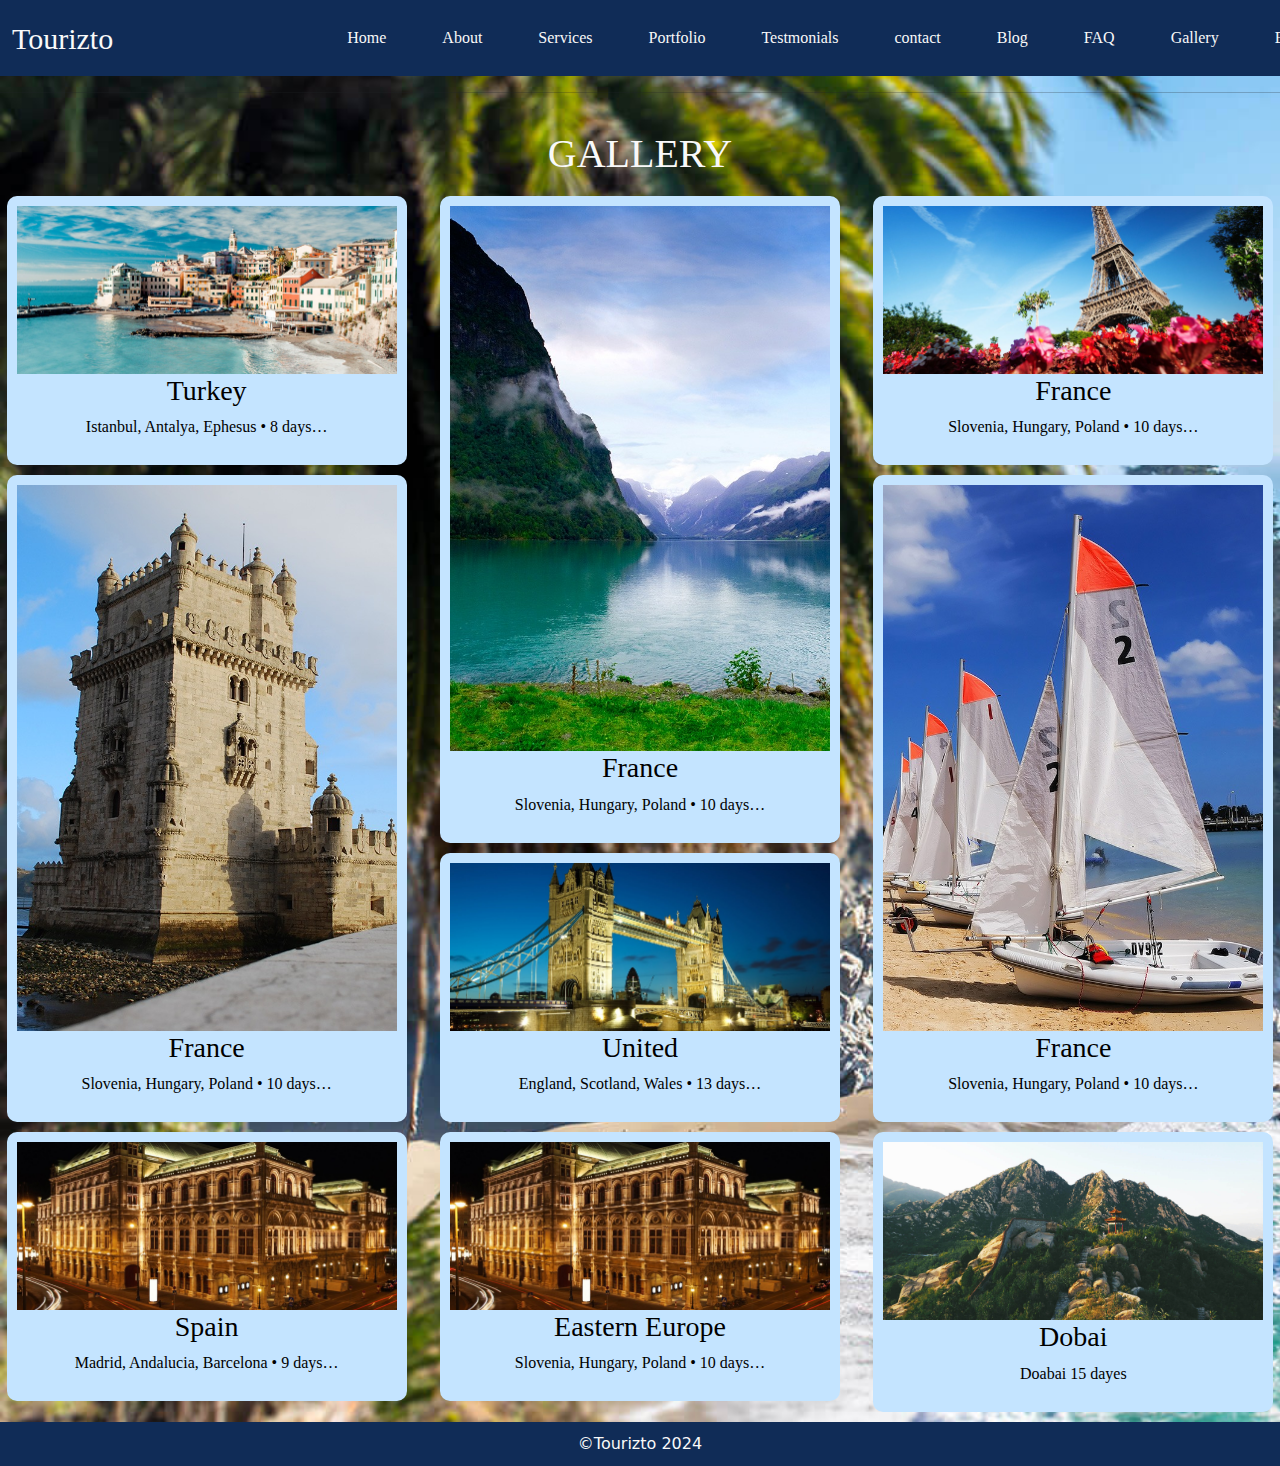
<file: gallery.html>
<!DOCTYPE html>
<html lang="en" dir="ltr">
	<head>
		<meta charset="utf-8">
		<title>Tourizto</title>
		<link rel="icon" href="images/t-solid.svg"><!--favicon-->
		<link rel="stylesheet" href="css/style.css">
		<link rel="stylesheet" href="https://cdnjs.cloudflare.com/ajax/libs/font-awesome/6.5.1/css/all.min.css">
		<link rel="preconnect" href="https://fonts.googleapis.com">
		<link rel="preconnect" href="https://fonts.gstatic.com" crossorigin>
		<link href="https://fonts.googleapis.com/css2?family=Sacramento&display=swap" rel="stylesheet">
		<link href="https://cdn.jsdelivr.net/npm/bootstrap@5.3.3/dist/css/bootstrap.min.css" rel="stylesheet" integrity="sha384-QWTKZyjpPEjISv5WaRU9OFeRpok6YctnYmDr5pNlyT2bRjXh0JMhjY6hW+ALEwIH" crossorigin="anonymous">
		<script src="https://cdn.jsdelivr.net/npm/bootstrap@5.3.3/dist/js/bootstrap.bundle.min.js" integrity="sha384-YvpcrYf0tY3lHB60NNkmXc5s9fDVZLESaAA55NDzOxhy9GkcIdslK1eN7N6jIeHz" crossorigin="anonymous"></script>
		<style>
			.navbar-toggler{
				background-color:#f9f9f9;
				
			}
			.nav-item{
			
			list-style-type:none;
			padding:10px;
			border-radius:10px;
			transition:background-color 0.5s;
			transition:transform 0.5s;
			}
			.nav-item:hover{
			
			background-color:#D6589F;
			transform:scale(1.1);
			}
			.navbar-nav{
			
			margin-left:200px;
			
			
			
			}
			.nav-link {
			color:#f9f9f9;
			}
			.navbar-brand{
				
				color:#f9f9f9;
				font-size:30px;
			}
			.navbar-brand:hover{
				color:yellow;
			}
		</style>
	</head>
	<body style="background-image:url(images/background.jpg);background-repeat:no-repeat;background-size:cover">
		<header>
			
			<nav class="navbar navbar-expand-lg">
			  <div class="container-fluid">
				<a class="navbar-brand" href="#" >Tourizto</a>
				<button class="navbar-toggler" type="button" data-bs-toggle="collapse" data-bs-target="#navbarSupportedContent"
					aria-controls="navbarSupportedContent" aria-expanded="false" aria-label="Toggle navigation">
				    <span class="navbar-toggler-icon"></span>
				</button>
				<div class="collapse navbar-collapse" id="navbarSupportedContent">
				  <ul class="navbar-nav me-auto mb-2 mb-lg-0">
					<li class="nav-item">
					  <a class="nav-link" href="#">Home</a>
					</li>
					<li class="nav-item">
					  <a class="nav-link" href="about.html">About</a>
					</li>
					<li class="nav-item">
					  <a class="nav-link" href="services.html">Services</a>
					</li>
					<li class="nav-item">
					  <a class="nav-link" href="portfolio.html">Portfolio</a>
					</li>
					<li class="nav-item">
					  <a class="nav-link" href="Testimonials.html">Testmonials</a>
					</li>
					<li class="nav-item">
					  <a class="nav-link" href="contact.html">contact</a>
					</li>
					<li class="nav-item">
					  <a class="nav-link" href="blog.html">Blog</a>
					</li>
					<li class="nav-item">
					  <a class="nav-link" href="FAQ.html">FAQ</a>
					</li>
					<li class="nav-item">
					  <a class="nav-link" href="gallery.html">Gallery</a>
					</li>
					<li class="nav-item">
					  <a class="nav-link" href="event.html">Events</a>
					</li>
					
					
				</ul>
				</div>
			</div>
				
				
			</nav>
			<hr>
			
		</header>
		
		<main>
		<h1 style="padding-top:130px;color:#f9f9f9">GALLERY</h1>
			<section class="portfolio">
				<div class="column">
				<div class="item">
					<a target="_blank" href="images/turky.jpg">
						<img src="images/turky.jpg">
						<h3>Turkey </h3>
						<p>Istanbul, Antalya, Ephesus • 8 days…</p>
					</a>
				</div>
				<div class="item">
					<a target="_blank" href="images/turky.jpg">
					<img src="images/ga1.jpg">
					<h3>France</h3>
					<p>Slovenia, Hungary, Poland • 10 days…</p>
					</a>
				</div>
				<div class="item">
					<a target="_blank" href="images/turky.jpg">
					<img src="images/spain.jpg">
					<h3>Spain </h3>
					<p>Madrid, Andalucia, Barcelona • 9 days… </p>
					</a>
				</div>
				</div>
				<div class="column">
				<div class="item">
				<a target="_blank" href="images/turky.jpg">
					<img src="images/ga3.jpg">
					<h3>France</h3>
					<p>Slovenia, Hungary, Poland • 10 days…</p>
					</a>
				</div>
				<div class="item">
				<a target="_blank" href="images/turky.jpg">
					<img src="images/united.jpg">
					<h3>United </h3>
					<p>England, Scotland, Wales • 13 days…</p>
					</a>
				</div>
				<div class="item">
				<a target="_blank" href="images/turky.jpg">
					<img src="images/spain.jpg">
					<h3>Eastern Europe</h3>
					<p>Slovenia, Hungary, Poland • 10 days…</p>
					</a>
				</div>
				
				</div>
				<div class="column">
				<div class="item">
				<a target="_blank" href="images/turky.jpg">
					<img src="images/france.jpg">
					<h3>France</h3>
					<p>Slovenia, Hungary, Poland • 10 days…</p>
					</a>
				</div>
				<div class="item">
				<a target="_blank" href="images/turky.jpg">
					<img src="images/h.jpg">
					<h3>France</h3>
					<p>Slovenia, Hungary, Poland • 10 days…</p>
					</a>
				</div>
				<div class="item">
				<a target="_blank" href="images/turky.jpg">
					<img src="images/background-2.jpg">
					<h3>Dobai</h3>
					<p>Doabai 15 dayes</p>
					</a>
				</div>
				</div>
			</section>
			
		</main>
		<!--footer tag-->
		<footer>
			
			<div>&copy;Tourizto 2024</div>
			
		</footer>
	</body>
</html>
</file>
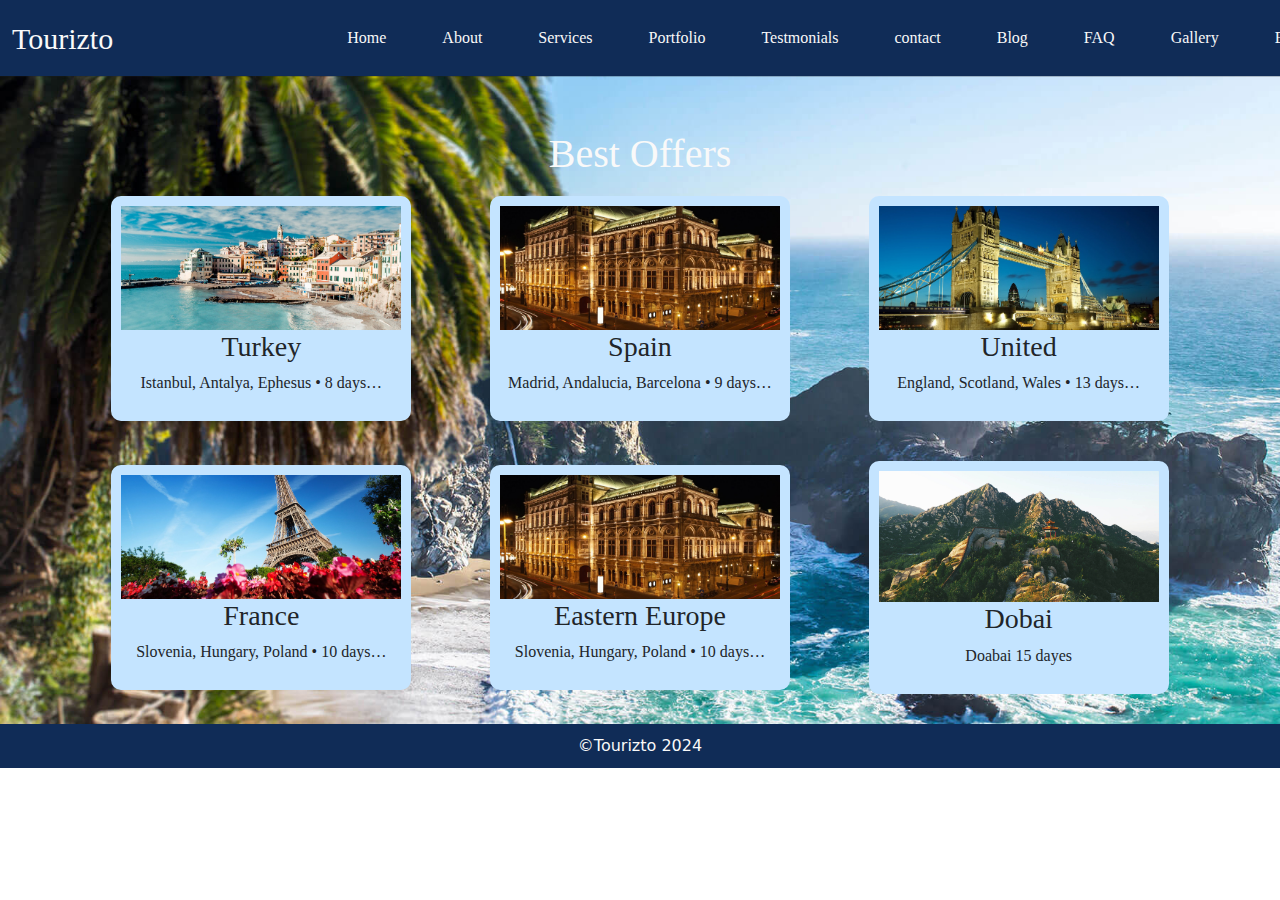
<file: portfolio.html>
<!DOCTYPE html>
<html lang="en" dir="ltr">
	<head>
		<meta charset="utf-8">
		<title>Tourizto</title>
		<link rel="icon" href="images/t-solid.svg"><!--favicon-->
		<link rel="stylesheet" href="css/style.css">
		<link rel="stylesheet" href="https://cdnjs.cloudflare.com/ajax/libs/font-awesome/6.5.1/css/all.min.css">
		<link rel="preconnect" href="https://fonts.googleapis.com">
		<link rel="preconnect" href="https://fonts.gstatic.com" crossorigin>
		<link href="https://fonts.googleapis.com/css2?family=Sacramento&display=swap" rel="stylesheet">
		<link href="https://cdn.jsdelivr.net/npm/bootstrap@5.3.3/dist/css/bootstrap.min.css" rel="stylesheet" integrity="sha384-QWTKZyjpPEjISv5WaRU9OFeRpok6YctnYmDr5pNlyT2bRjXh0JMhjY6hW+ALEwIH" crossorigin="anonymous">
		<script src="https://cdn.jsdelivr.net/npm/bootstrap@5.3.3/dist/js/bootstrap.bundle.min.js" integrity="sha384-YvpcrYf0tY3lHB60NNkmXc5s9fDVZLESaAA55NDzOxhy9GkcIdslK1eN7N6jIeHz" crossorigin="anonymous"></script>
		<style>
			.navbar-toggler{
				background-color:#f9f9f9;
				
			}
			.nav-item{
			
			list-style-type:none;
			padding:10px;
			border-radius:10px;
			transition:background-color 0.5s;
			transition:transform 0.5s;
			}
			.nav-item:hover{
			
			background-color:#D6589F;
			transform:scale(1.1);
			}
			.navbar-nav{
			
			margin-left:200px;
			
			
			
			}
			.nav-link {
			color:#f9f9f9;
			}
			.navbar-brand{
				
				color:#f9f9f9;
				font-size:30px;
			}
			.navbar-brand:hover{
				color:yellow;
			}
		</style>
	</head>
	<style>
		.item{
		width:300px;
		}
	</style>
	<body style="background-image:url(images/background.jpg);background-size:cover;background-repeat:no-repeat">
		<header>
			
			<nav class="navbar navbar-expand-lg">
			  <div class="container-fluid">
				<a class="navbar-brand" href="#" >Tourizto</a>
				<button class="navbar-toggler" type="button" data-bs-toggle="collapse" data-bs-target="#navbarSupportedContent"
					aria-controls="navbarSupportedContent" aria-expanded="false" aria-label="Toggle navigation">
				    <span class="navbar-toggler-icon"></span>
				</button>
				<div class="collapse navbar-collapse" id="navbarSupportedContent">
				  <ul class="navbar-nav me-auto mb-2 mb-lg-0">
					<li class="nav-item">
					  <a class="nav-link" href="index.html">Home</a>
					</li>
					<li class="nav-item">
					  <a class="nav-link" href="about.html">About</a>
					</li>
					<li class="nav-item">
					  <a class="nav-link" href="services.html">Services</a>
					</li>
					<li class="nav-item">
					  <a class="nav-link" href="portfolio.html">Portfolio</a>
					</li>
					<li class="nav-item">
					  <a class="nav-link" href="Testimonials.html">Testmonials</a>
					</li>
					<li class="nav-item">
					  <a class="nav-link" href="contact.html">contact</a>
					</li>
					<li class="nav-item">
					  <a class="nav-link" href="blog.html">Blog</a>
					</li>
					<li class="nav-item">
					  <a class="nav-link" href="FAQ.html">FAQ</a>
					</li>
					<li class="nav-item">
					  <a class="nav-link" href="gallery.html">Gallery</a>
					</li>
					<li class="nav-item">
					  <a class="nav-link" href="event.html">Events</a>
					</li>
					
					
				</ul>
				</div>
			</div>
				
				
			</nav><hr  style="margin:0">
			
		</header>
		
		<main>
		<h1 style="padding-top:130px;color:#f9f9f9">Best Offers</h1>
			<section class="container portfolio">
				
				<div class="item">
					<img src="images/turky.jpg">
					<h3>Turkey </h3>
					<p>Istanbul, Antalya, Ephesus • 8 days…</p>
				</div>
				<div class="item">
					<img src="images/spain.jpg">
					<h3>Spain </h3>
					<p>Madrid, Andalucia, Barcelona • 9 days… </p>
				</div>
				<div class="item">
					<img src="images/united.jpg">
					<h3>United </h3>
					<p>England, Scotland, Wales • 13 days…</p>
				</div>
				<div class="item">
					<img src="images/france.jpg">
					<h3>France</h3>
					<p>Slovenia, Hungary, Poland • 10 days…</p>
				</div>
				<div class="item">
					<img src="images/spain.jpg">
					<h3>Eastern Europe</h3>
					<p>Slovenia, Hungary, Poland • 10 days…</p>
				</div>
				<div class="item">
					<img src="images/background-2.jpg">
					<h3>Dobai</h3>
					<p>Doabai 15 dayes</p>
				</div>
			</section>
			
		</main>
		<!--footer tag-->
		<footer>
			
			<div>&copy;Tourizto 2024</div>
			
		</footer>
	</body>
</html>
</file>
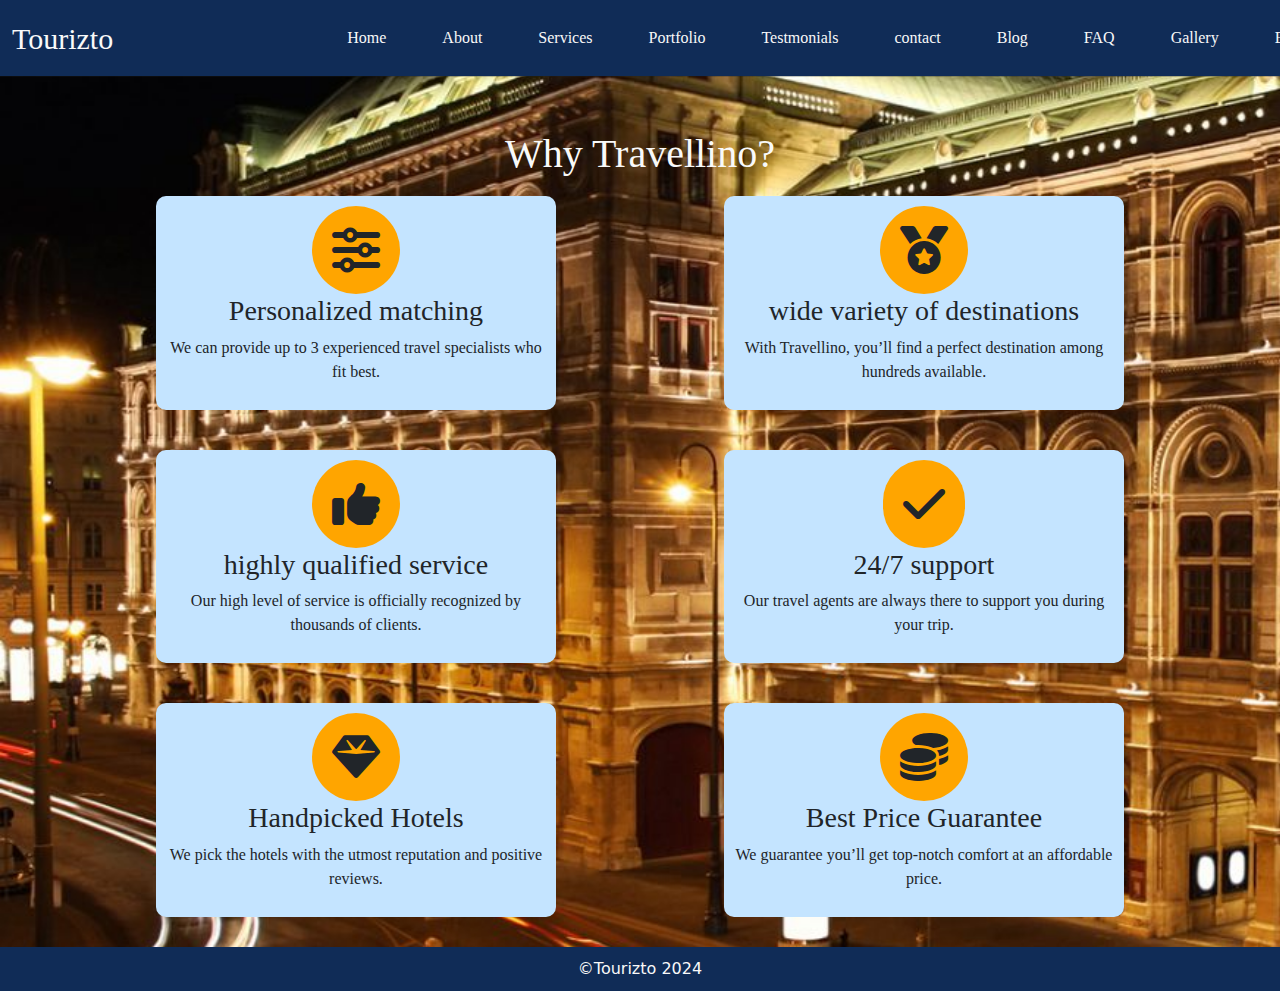
<file: services.html>
<!DOCTYPE html>
<html lang="en" dir="ltr">
	<head>
		<meta charset="utf-8">
		<title>Tourizto</title>
		<link rel="icon" href="images/t-solid.svg"><!--favicon-->
		<link rel="stylesheet" href="css/style.css">
		<link rel="stylesheet" href="https://cdnjs.cloudflare.com/ajax/libs/font-awesome/6.5.1/css/all.min.css">
		<link rel="preconnect" href="https://fonts.googleapis.com">
		<link rel="preconnect" href="https://fonts.gstatic.com" crossorigin>
		<link href="https://fonts.googleapis.com/css2?family=Sacramento&display=swap" rel="stylesheet">
		<link href="https://cdn.jsdelivr.net/npm/bootstrap@5.3.3/dist/css/bootstrap.min.css" rel="stylesheet" integrity="sha384-QWTKZyjpPEjISv5WaRU9OFeRpok6YctnYmDr5pNlyT2bRjXh0JMhjY6hW+ALEwIH" crossorigin="anonymous">
		<script src="https://cdn.jsdelivr.net/npm/bootstrap@5.3.3/dist/js/bootstrap.bundle.min.js" integrity="sha384-YvpcrYf0tY3lHB60NNkmXc5s9fDVZLESaAA55NDzOxhy9GkcIdslK1eN7N6jIeHz" crossorigin="anonymous"></script>
		<style>
			.navbar-toggler{
				background-color:#f9f9f9;
				
			}
			.nav-item{
			
			list-style-type:none;
			padding:10px;
			border-radius:10px;
			transition:background-color 0.5s;
			transition:transform 0.5s;
			}
			.nav-item:hover{
			
			background-color:#D6589F;
			transform:scale(1.1);
			}
			.navbar-nav{
			
			margin-left:200px;
			
			
			
			}
			.nav-link {
			color:#f9f9f9;
			}
			.navbar-brand{
				
				color:#f9f9f9;
				font-size:30px;
			}
			.navbar-brand:hover{
				color:yellow;
			}
		</style>
	</head>
	<body style="background-image:url(images/e.jpg);background-size:cover;background-repeat:no-repeat">
		<header>
			
			<nav class="navbar navbar-expand-lg">
			  <div class="container-fluid">
				<a class="navbar-brand" href="#" >Tourizto</a>
				<button class="navbar-toggler" type="button" data-bs-toggle="collapse" data-bs-target="#navbarSupportedContent"
					aria-controls="navbarSupportedContent" aria-expanded="false" aria-label="Toggle navigation">
				    <span class="navbar-toggler-icon"></span>
				</button>
				<div class="collapse navbar-collapse" id="navbarSupportedContent">
				  <ul class="navbar-nav me-auto mb-2 mb-lg-0">
					<li class="nav-item">
					  <a class="nav-link" href="index.html">Home</a>
					</li>
					<li class="nav-item">
					  <a class="nav-link" href="about.html">About</a>
					</li>
					<li class="nav-item">
					  <a class="nav-link" href="services.html">Services</a>
					</li>
					<li class="nav-item">
					  <a class="nav-link" href="portfolio.html">Portfolio</a>
					</li>
					<li class="nav-item">
					  <a class="nav-link" href="Testimonials.html">Testmonials</a>
					</li>
					<li class="nav-item">
					  <a class="nav-link" href="contact.html">contact</a>
					</li>
					<li class="nav-item">
					  <a class="nav-link" href="blog.html">Blog</a>
					</li>
					<li class="nav-item">
					  <a class="nav-link" href="FAQ.html">FAQ</a>
					</li>
					<li class="nav-item">
					  <a class="nav-link" href="gallery.html">Gallery</a>
					</li>
					<li class="nav-item">
					  <a class="nav-link" href="event.html">Events</a>
					</li>
					
					
				</ul>
				</div>
			</div>
				
				
			</nav>
			<hr  style="margin:0">
			
		</header>
		
		<main>
		<h1 style="padding-top:130px;color:#f9f9f9">Why Travellino?</h1>
			<section class="container">
				
				<div class="item">
					<i class="fa-solid fa-sliders icon"></i>
					<h3>Personalized matching </h3>
					<p>We can provide up to 3 experienced travel specialists who fit best. </p>
				</div>
				<div class="item">
				<i class="fa-solid fa-medal icon"></i>
					<h3>wide variety of destinations </h3>
					<p>With Travellino, you’ll find a perfect destination among hundreds available. </p>
				</div>
				<div class="item">
				<i class="fa-solid fa-thumbs-up icon"></i>
					<h3>highly qualified service </h3>
					<p>Our high level of service is officially recognized by thousands of clients. </p>
				</div>
				<div class="item">
				<i class="fa-solid fa-check icon"></i>
					<h3>24/7 support </h3>
					<p>Our travel agents are always there to support you during your trip. </p>
				</div>
				<div class="item">
				<i class="fa-solid fa-gem icon"></i>
					<h3>Handpicked Hotels </h3>
					<p>We pick the hotels with the utmost reputation and positive reviews. </p>
				</div>
				<div class="item">
				<i class="fa-solid fa-coins icon"></i>
					<h3>Best Price Guarantee </h3>
					<p>We guarantee you’ll get top-notch comfort at an affordable price. </p>
				</div>
			</section>
			
		</main>
		<!--footer tag-->
		<footer>
			
			<div>&copy;Tourizto 2024</div>
			
		</footer>
	</body>
</html>
</file>
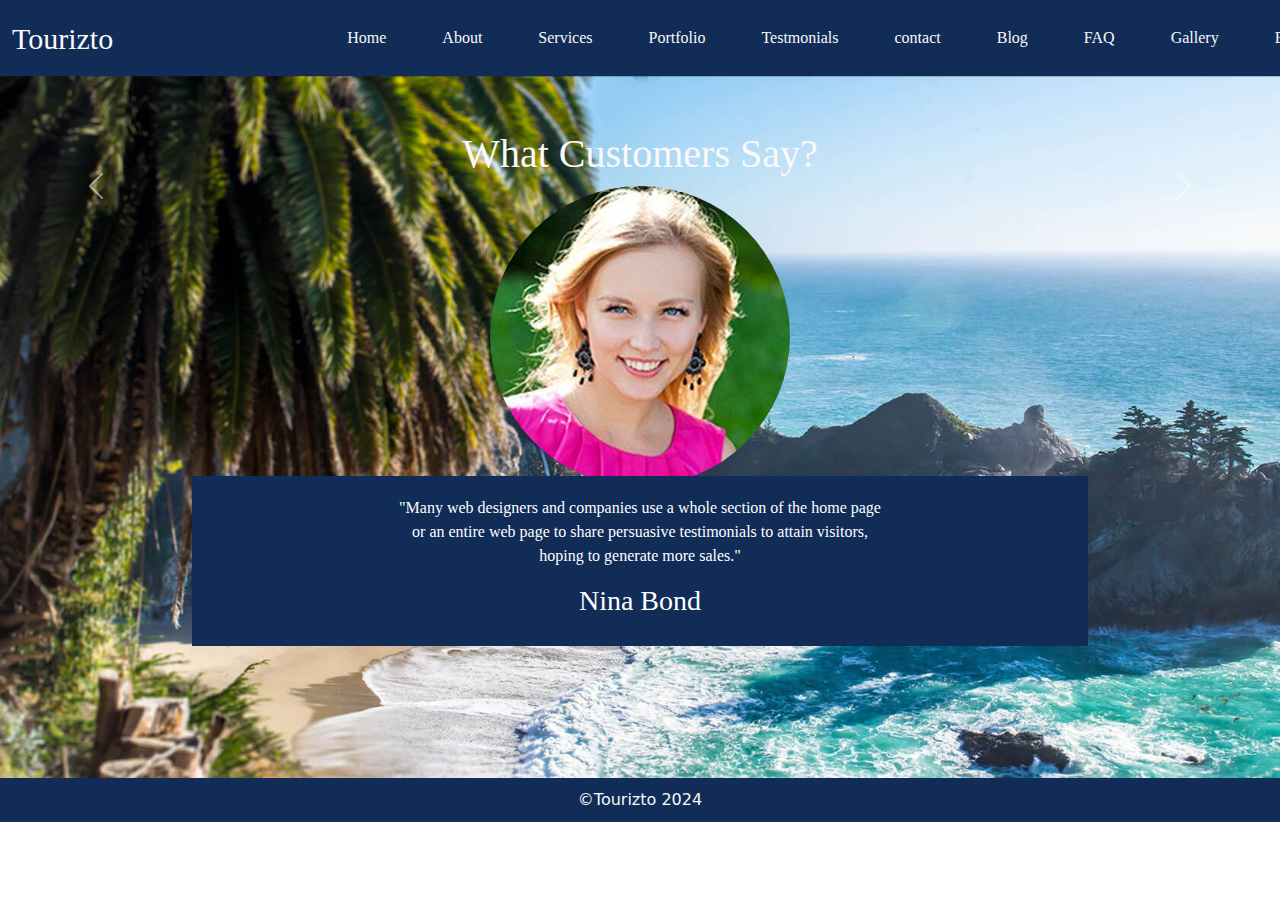
<file: Testimonials.html>
<!DOCTYPE html>
<html lang="en" dir="ltr">
	<head>
		<meta charset="utf-8">
		<title>Tourizto</title>
		<link rel="icon" href="images/t-solid.svg"><!--favicon-->
		<link rel="stylesheet" href="css/style.css">
		<link rel="stylesheet" href="https://cdnjs.cloudflare.com/ajax/libs/font-awesome/6.5.1/css/all.min.css">
		<link rel="preconnect" href="https://fonts.googleapis.com">
		<link rel="preconnect" href="https://fonts.gstatic.com" crossorigin>
		<link href="https://fonts.googleapis.com/css2?family=Sacramento&display=swap" rel="stylesheet">
		<link href="https://cdn.jsdelivr.net/npm/bootstrap@5.3.3/dist/css/bootstrap.min.css" rel="stylesheet" integrity="sha384-QWTKZyjpPEjISv5WaRU9OFeRpok6YctnYmDr5pNlyT2bRjXh0JMhjY6hW+ALEwIH" crossorigin="anonymous">
		<script src="https://cdn.jsdelivr.net/npm/bootstrap@5.3.3/dist/js/bootstrap.bundle.min.js" integrity="sha384-YvpcrYf0tY3lHB60NNkmXc5s9fDVZLESaAA55NDzOxhy9GkcIdslK1eN7N6jIeHz" crossorigin="anonymous"></script>
		
		<style>
			.navbar-toggler{
				background-color:#f9f9f9;
				
			}
			.nav-item{
			
			list-style-type:none;
			padding:10px;
			border-radius:10px;
			transition:background-color 0.5s;
			transition:transform 0.5s;
			}
			.nav-item:hover{
			
			background-color:#D6589F;
			transform:scale(1.1);
			}
			.navbar-nav{
			
			margin-left:200px;
			
			
			
			}
			.nav-link {
			color:#f9f9f9;
			}
			.navbar-brand{
				
				color:#f9f9f9;
				font-size:30px;
			}
			.navbar-brand:hover{
				color:yellow;
			}
		</style>
		<style>
		img{
			width:300px;
			height:300px;
			border-radius:150px;
			
			z-index:1;
			text-align:center;
			
		}
		p{
		text-align:center;
		}
		.new{
		text-align:center;
		
		}
		.carousel-caption{
			background-color:#102C57;
			
			margin:-180px auto;
			
			
		}
		</style>
	</head>
	<body style="background-image:url(images/background.jpg);background-size:cover;background-repeat:no-repeat">
		<header>
			
			<nav class="navbar navbar-expand-lg">
			  <div class="container-fluid">
				<a class="navbar-brand" href="#" >Tourizto</a>
				<button class="navbar-toggler" type="button" data-bs-toggle="collapse" data-bs-target="#navbarSupportedContent"
					aria-controls="navbarSupportedContent" aria-expanded="false" aria-label="Toggle navigation">
				    <span class="navbar-toggler-icon"></span>
				</button>
				<div class="collapse navbar-collapse" id="navbarSupportedContent">
				  <ul class="navbar-nav me-auto mb-2 mb-lg-0">
					<li class="nav-item">
					  <a class="nav-link" href="index.html">Home</a>
					</li>
					<li class="nav-item">
					  <a class="nav-link" href="about.html">About</a>
					</li>
					<li class="nav-item">
					  <a class="nav-link" href="services.html">Services</a>
					</li>
					<li class="nav-item">
					  <a class="nav-link" href="portfolio.html">Portfolio</a>
					</li>
					<li class="nav-item">
					  <a class="nav-link" href="Testmonials.html">Testmonials</a>
					</li>
					<li class="nav-item">
					  <a class="nav-link" href="contact.html">contact</a>
					</li>
					<li class="nav-item">
					  <a class="nav-link" href="blog.html">Blog</a>
					</li>
					<li class="nav-item">
					  <a class="nav-link" href="FAQ.html">FAQ</a>
					</li>
					<li class="nav-item">
					  <a class="nav-link" href="gallery.html">Gallery</a>
					</li>
					<li class="nav-item">
					  <a class="nav-link" href="event.html">Events</a>
					</li>
					
					
				</ul>
				</div>
			</div>
				
				
			</nav>
			<hr  style="margin:0">
			
		</header>
		
		<main>
		<section>
		<h1 style="padding-top:130px;color:#f9f9f9">What Customers Say?</h1>
			<div id="carouselExample" class="carousel slide">
				
				
				<div class="carousel-item active new">
					<img src="images/user1.jpg">
					 <div class="carousel-caption">
					<p>"Many web designers and companies use a whole section of the home page<br>
					or an entire web page to share persuasive testimonials to attain visitors,<br>
					hoping to generate more sales."</p>
					<h3>Nina Bond</h3>
					</div>
				</div>
				<div class="carousel-item new">
					<img src="images/user2.jpg" >
					 <div class="carousel-caption">
					<p>"Many web designers and companies use a whole section of the home page<br>
					or an entire web page to share persuasive testimonials to attain visitors,<br>
					hoping to generate more sales." </p>
					<h3>James Smith  </h3>
					</div>
				</div>
				<div class="carousel-item new">
					<img src="images/user3.jpg" >
					 <div class="carousel-caption">
					<p>"Many web designers and companies use a whole section of the home page<br>
					or an entire web page to share persuasive testimonials to attain visitors,<br>
					hoping to generate more sales."</p>
					<h3>Mary Aderson</h3>
					</div>
					
				</div>
				<div class="carousel-item new">
					<img src="images/user4.jpg">
					 <div class="carousel-caption">
					<p>"Many web designers and companies use a whole section of the home page<br>
					or an entire web page to share persuasive testimonials to attain visitors,<br>
					hoping to generate more sales."</p>
					<h3>Will Johson</h3>
					</div>
				</div>
				
				
				<button  class="carousel-control-prev" type="button" data-bs-target="#carouselExample" data-bs-slide="prev">
					<span class="carousel-control-prev-icon" aria-hidden="true"></span>
					<span class="visually-hidden">Previous</span>
				  </button>
				 

				  
				  <button class="carousel-control-next" type="button" data-bs-target="#carouselExample" data-bs-slide="next">
					<span class="carousel-control-next-icon" aria-hidden="true"></span>
					<span class="visually-hidden">Next</span>
				</button>
				
			</div>
			</section>
		</main>
		
		<!--footer tag-->
		<footer style="position:relative;bottom:0;margin-top:600px">
			
			<div>&copy;Tourizto 2024</div>
			
		</footer>
	</body>
</html>
</file>
<file: css/style.css>
body{
	margin:0;
	padding:0;
	font-family:serif;
}
header{
	top:0;
	font-family:serif;
	width:100%;	
	z-index:1;
	position:absolute;
}


nav{
	margin:0;
	padding-right:20px;
	display:grid;
	grid-template-columns:300px auto;/*************************grid*/
	transition:background-color 0.5s;
}
nav:hover{
	background-color:#102C57;
}
nav ul{
	display:flex;
	gap:20px;
	justify-content:end;
	align-items:center;
	
}
nav ul li{
	list-style-type:none;
	padding:10px;
	border-radius:10px;
	transition:background-color 0.5s;
	transition:transform 0.5s;
}
nav ul a{
	text-decoration:none;
	color:white;
	transition:color 0.5s;
}
nav ul li:hover{
	background-color:#D6589F;
	transform:scale(1.1);
}
.nav-link{
	color:#f9f9f9;
}

#logo{
	
	margin:auto;
	transition:color 0.5s;
}
#logo a{
	text-decoration:none;
	color:#f9f9f9;
}
#logo a:hover{
	color:yellow;
}
hr{
	margin:0px;
}
img{
	width:100%;
}
.new{
	position:relative;
}
.titr{	
	color:#f9f9f9;
	text-shadow:20px yellow;
	position:absolute;
	top:40%;
	left:30%;
	background-color:rgba(0,0,0,.5);
	padding:10px;
	font-family:serif;
	border-radius:10px;
}
.center{
	left:35%;
	top:30%;
}
h1{
	text-align:center;
	font-family:serif;
	font-weight:bold;
	color:#f9f9f9;
	font-size:30px;
}
p{
	font-family:serif;
	text-align:left;
}
.introduce{
	height:600px;
	background-size:cover;
	display:flex;
	justify-content:right;
	align-items:center;
	padding-right:50px;
}
h3{
	font-family:serif;
}
.matn{
	padding:10px;
	color:black;
	font-size:20px;
	transition:background-color 0.3s;
}
.matn h1{
	text-align:left;
}
.matn:hover{
	background:transparent;
	background-color:rgba(0,0,0,.3);
	border-radius:10px;
}

.about{
	position:relative;
	font-size:20px;
	padding:10px;
}
.icon{
	font-size:3em;
	padding:20px;
	background-color:orange;
	border-radius:50px;
}
.container{
	width:90%;
	margin:0 auto;
	display:flex;
	justify-content:center;
	align-items:center;
	flex-wrap:wrap;
	gap:20px;
	margin-bottom:20px;
	/*display:grid;
	grid-template-columns:repeat(auto-fit,minmax(300px,1fr));*/
}
.item{
	width:400px;
	background-color:#C4E4FF;
	margin:10px auto;
	text-align:center;
	padding:10px;
	transition:transform 0.5s;
	border-radius:10px;
}
.item a{
	text-decoration:none;
	color:black;
}
.item:hover {
	transform:scale(1.1);
}
.big{
	background-color:yellow;
	font-size:4em;
}
.item p{
	text-align:center;
}
.portfolio{
	display:grid;
	grid-template-columns:repeat(auto-fit,minmax(300px,1fr));
	gap:20px;
}
.image{
	border-radius:30px;
	width:50%;
		}
.contact{
	display:flex;
	gap:20px;
	justify-content:center;
	align-items:center;
	margin-bottom:30px;
}
.part{
	background-color:#C4E4FF;
	padding:10px;
	border-radius:10px;
}
.address{
	display:grid;
	grid-template-columns:auto auto;
	gap:10px;
}
.mail{
	padding:10px;
	display:flex;
	align-items:center;
}
form input{
	border-radius:10px;
	margin:10px;
}
form textarea{
	border-radius:10px;
	margin:10px;
}
.submit{
	font-family:serif;
    padding:1rem 1.2rem;
	background-color:#DD5746;
	border-radius:20px;
	color:white;
	position:relative;
	transition:background-color 0.5s;
}
.submit:hover{
	background-color:yellow;
}
.FAQ{
	width:80%;
	display:flex;
	margin:30px auto;
	gap:10px;
	justify-content:center;
	align-items:center;
	flex-wrap:wrap;
	padding:10px;
}
.faq{
	width:500px;
	background-color:#C4E4FF;
	margin:0 auto;
	overflow:hidden;
	border-radius:10px;
}
.faq a{
	text-decoration:none;
	color:black;
}

.btn::before{
	content:'';
	position:absolute;
	width:1rem;
	height:1rem;
	background:blue;
	 left:29.5rem;
	 bottom:-0.5rem;
	 transform:rotate(45deg);
}
.btn{
	display:block;
	padding:1rem 1.2rem;
	color:white;
	position:relative;
}
.btn i{
	margin-right:1rem;
}
.sub{
	background:aqua;
	overflow:hidden;
	transition:max-height 0.3s;
	max-height:0;
}
.sub a{
	display:block;
	position:relative;
	
}
.faq:target .sub{
	max-height:10em;
}
.blog{
	display:grid;
	grid-template-columns:repeat(auto-fit,minmax(300px,1fr));
}
.maincontainer{
	position:relative;
	width:350px;
	height:500px;
	margin:100px auto;
	text-align:center;
}
.thefront p{
	text-align:center;
}
.theback p{
	padding:10px;
}
.thecard{
	position:absolute;
	width:100%;
	height:100%;
	transform-style:preserve-3d;
	transition:all 1s ease;
}
.thecard:hover{
	transform:rotateY(180deg);
}
.thefront{
	position:absolute;
	width:100%;
	height:100%;
	backface-visibility:hidden;
	background:#C4E4FF;
	color:#333;
	padding-top:20px;
}
.theback{
	position:absolute;
	width:100%;
	height:100%;
	backface-visibility:hidden;
	background:#C4E4FF;
	color:#333;
	transform:rotateY(180deg);
}

footer{
	color:#f9f9f9;
	background-color:#102C57;
	text-align:center;
	padding:10px;/*********/
}
</file>
